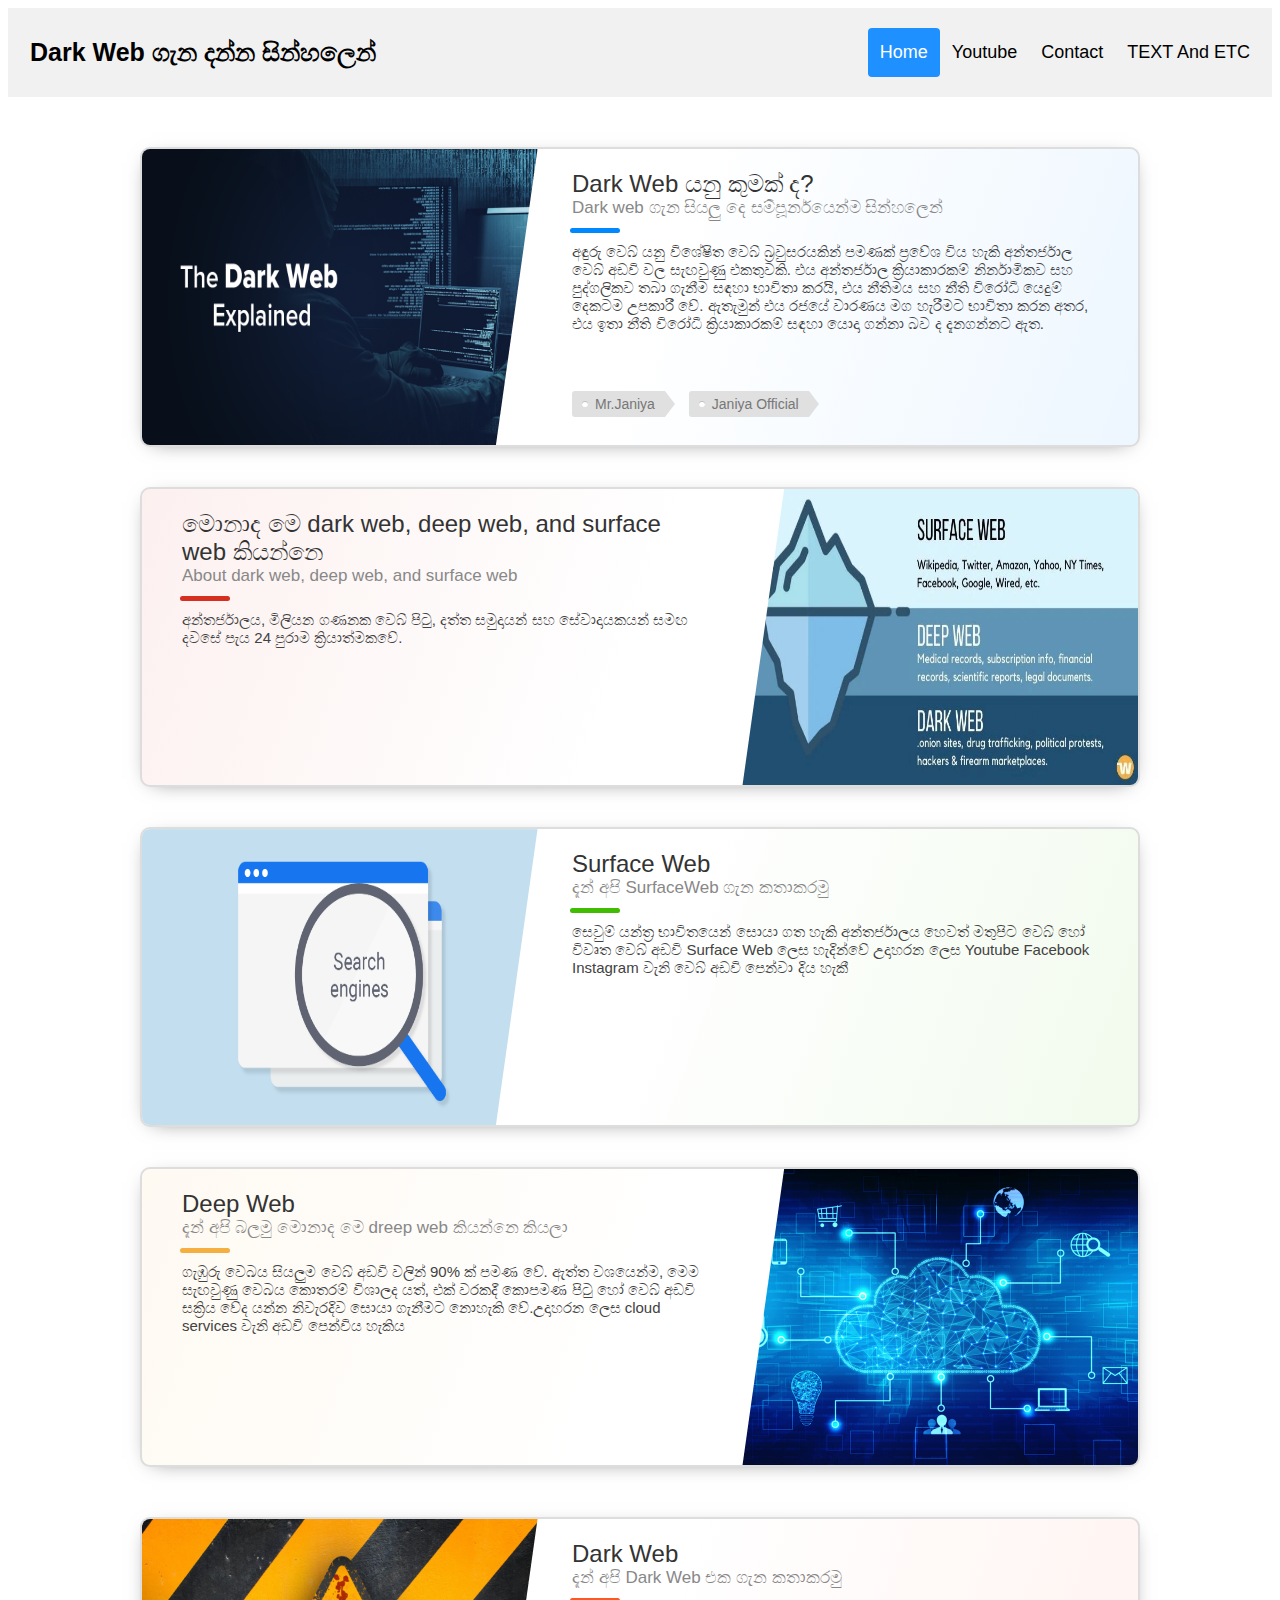
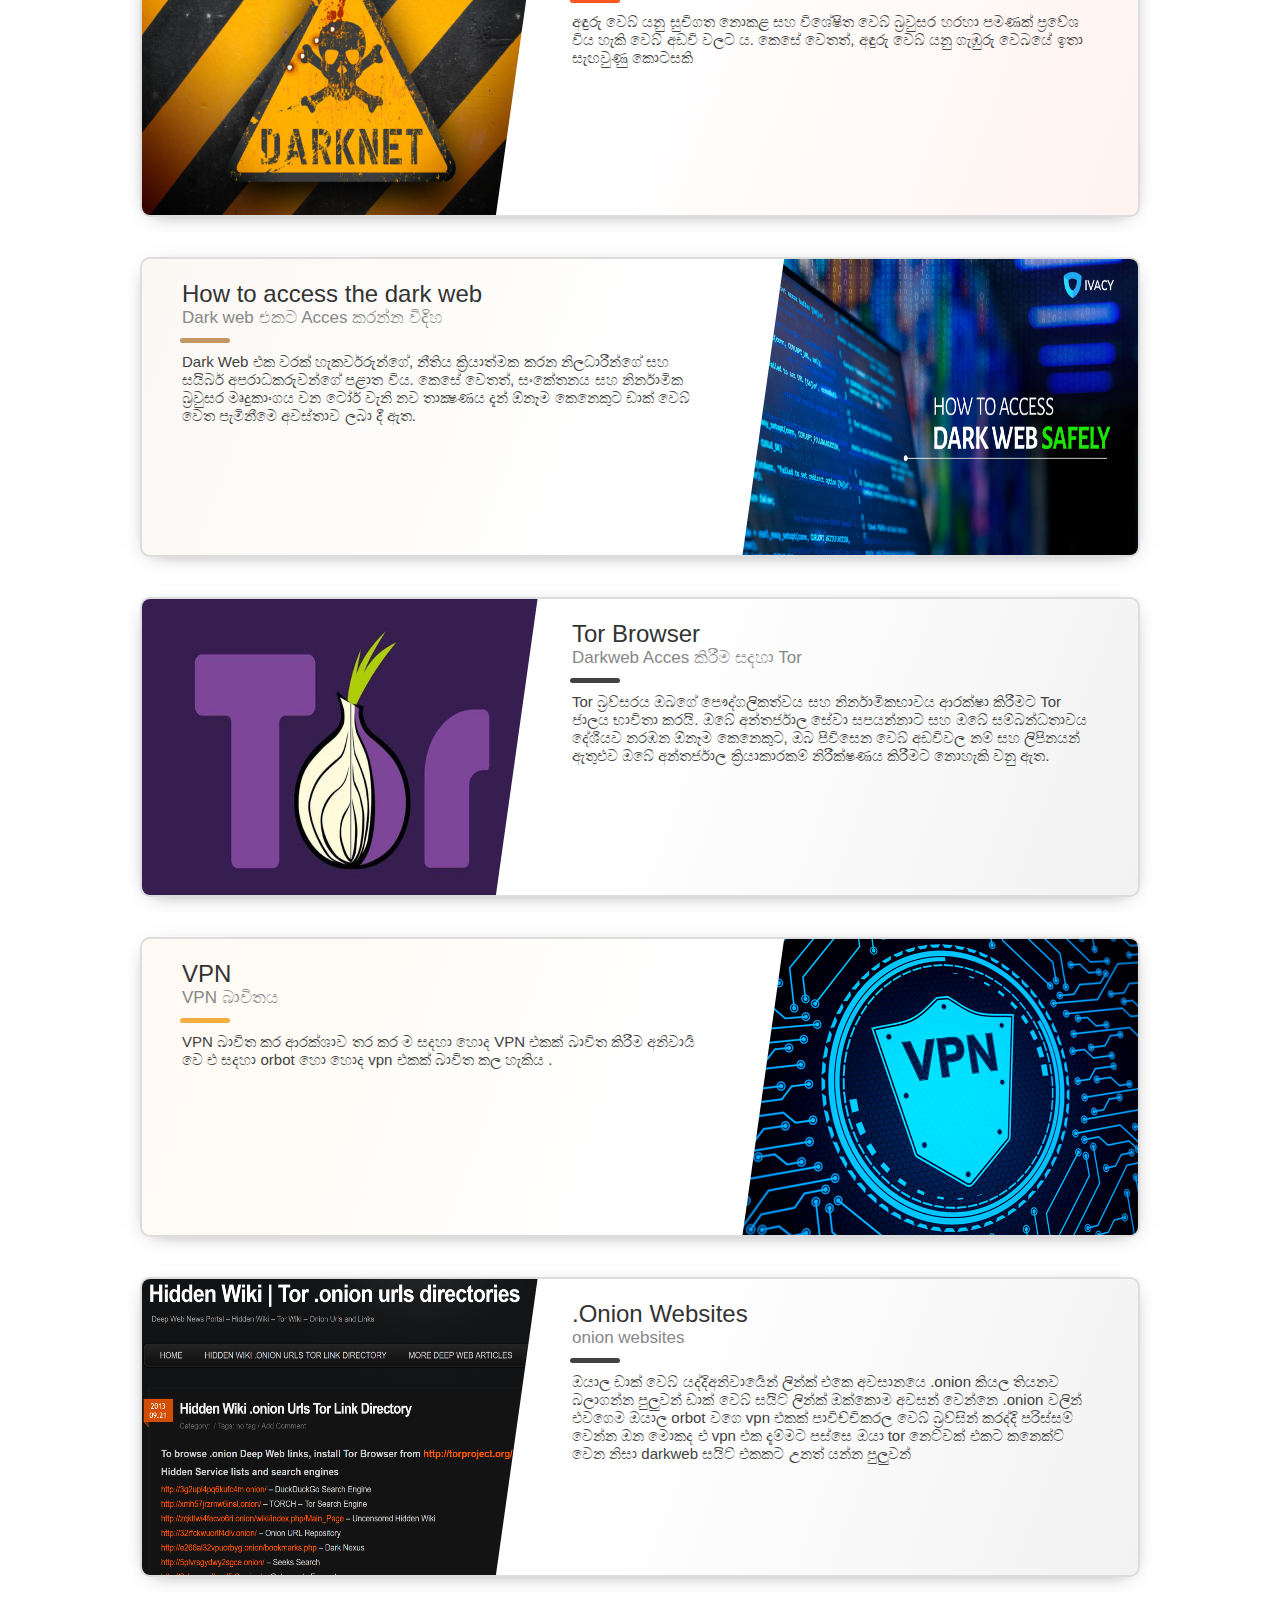
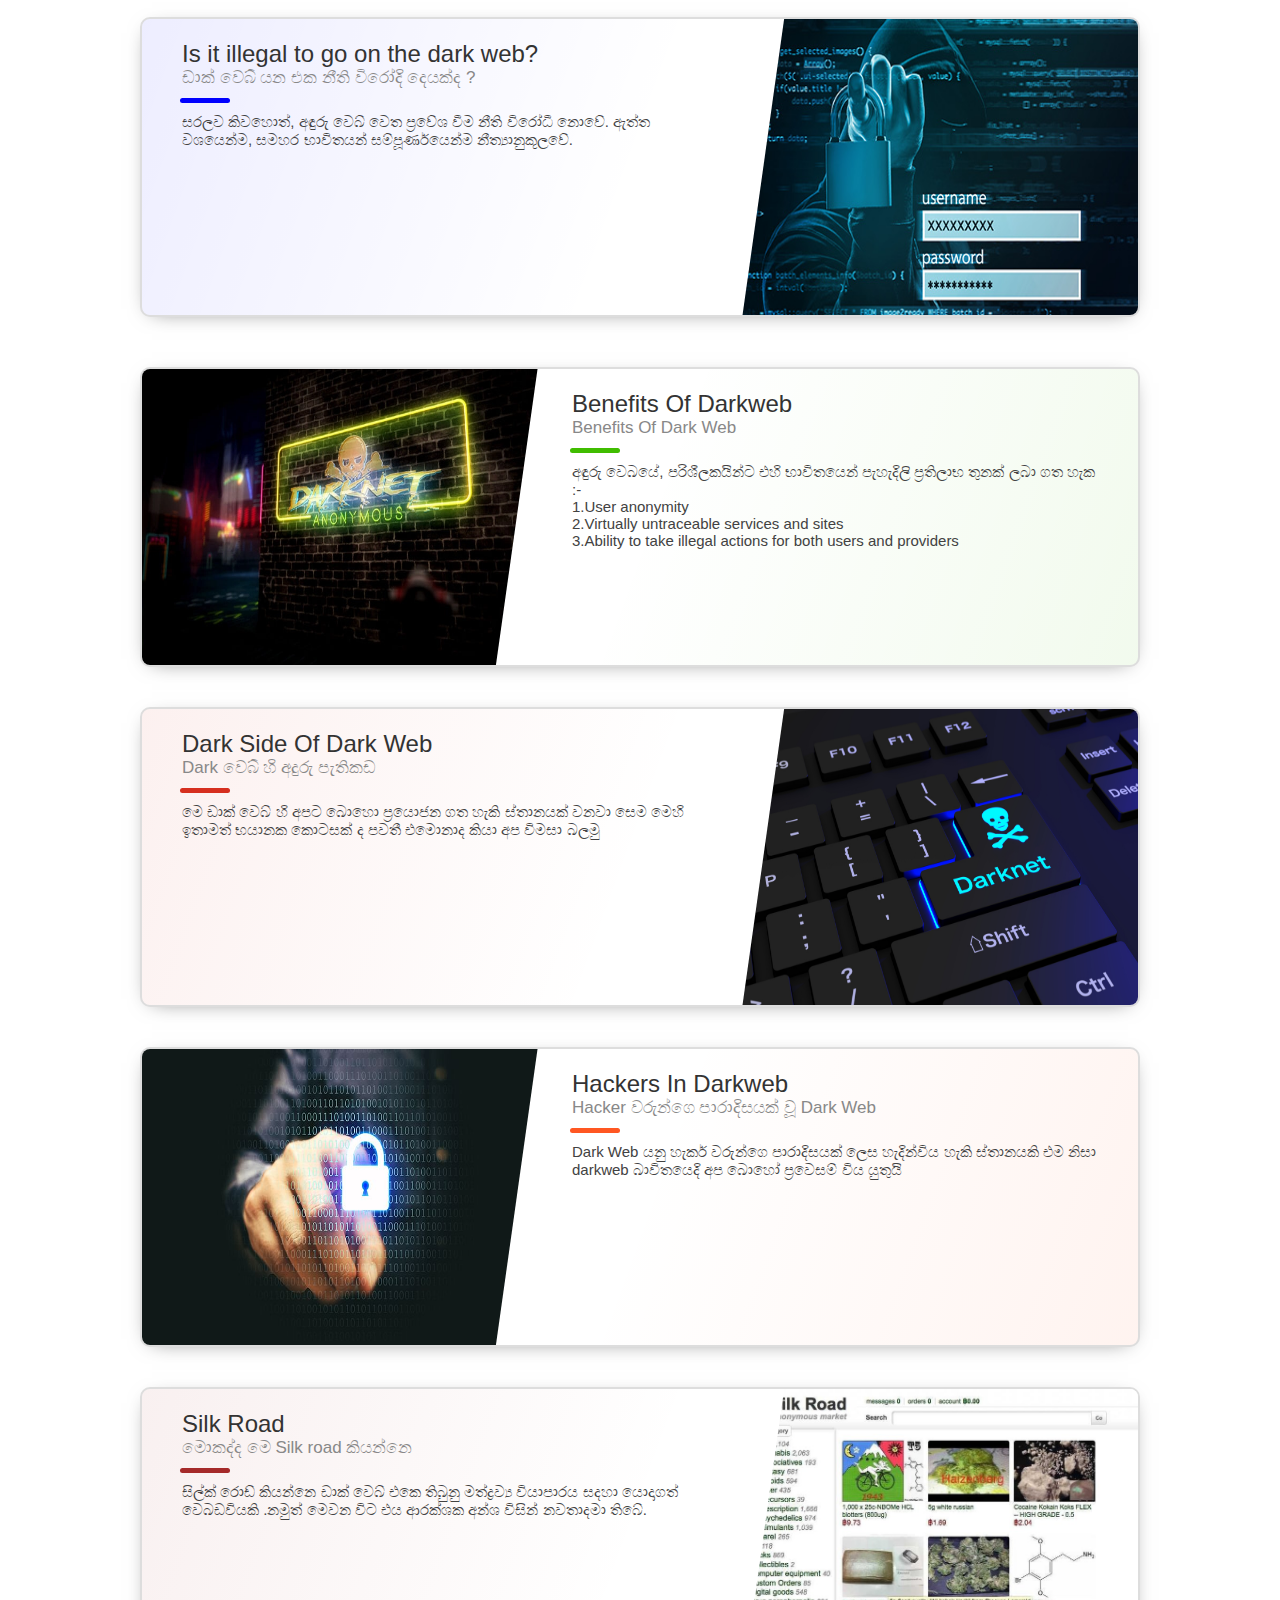
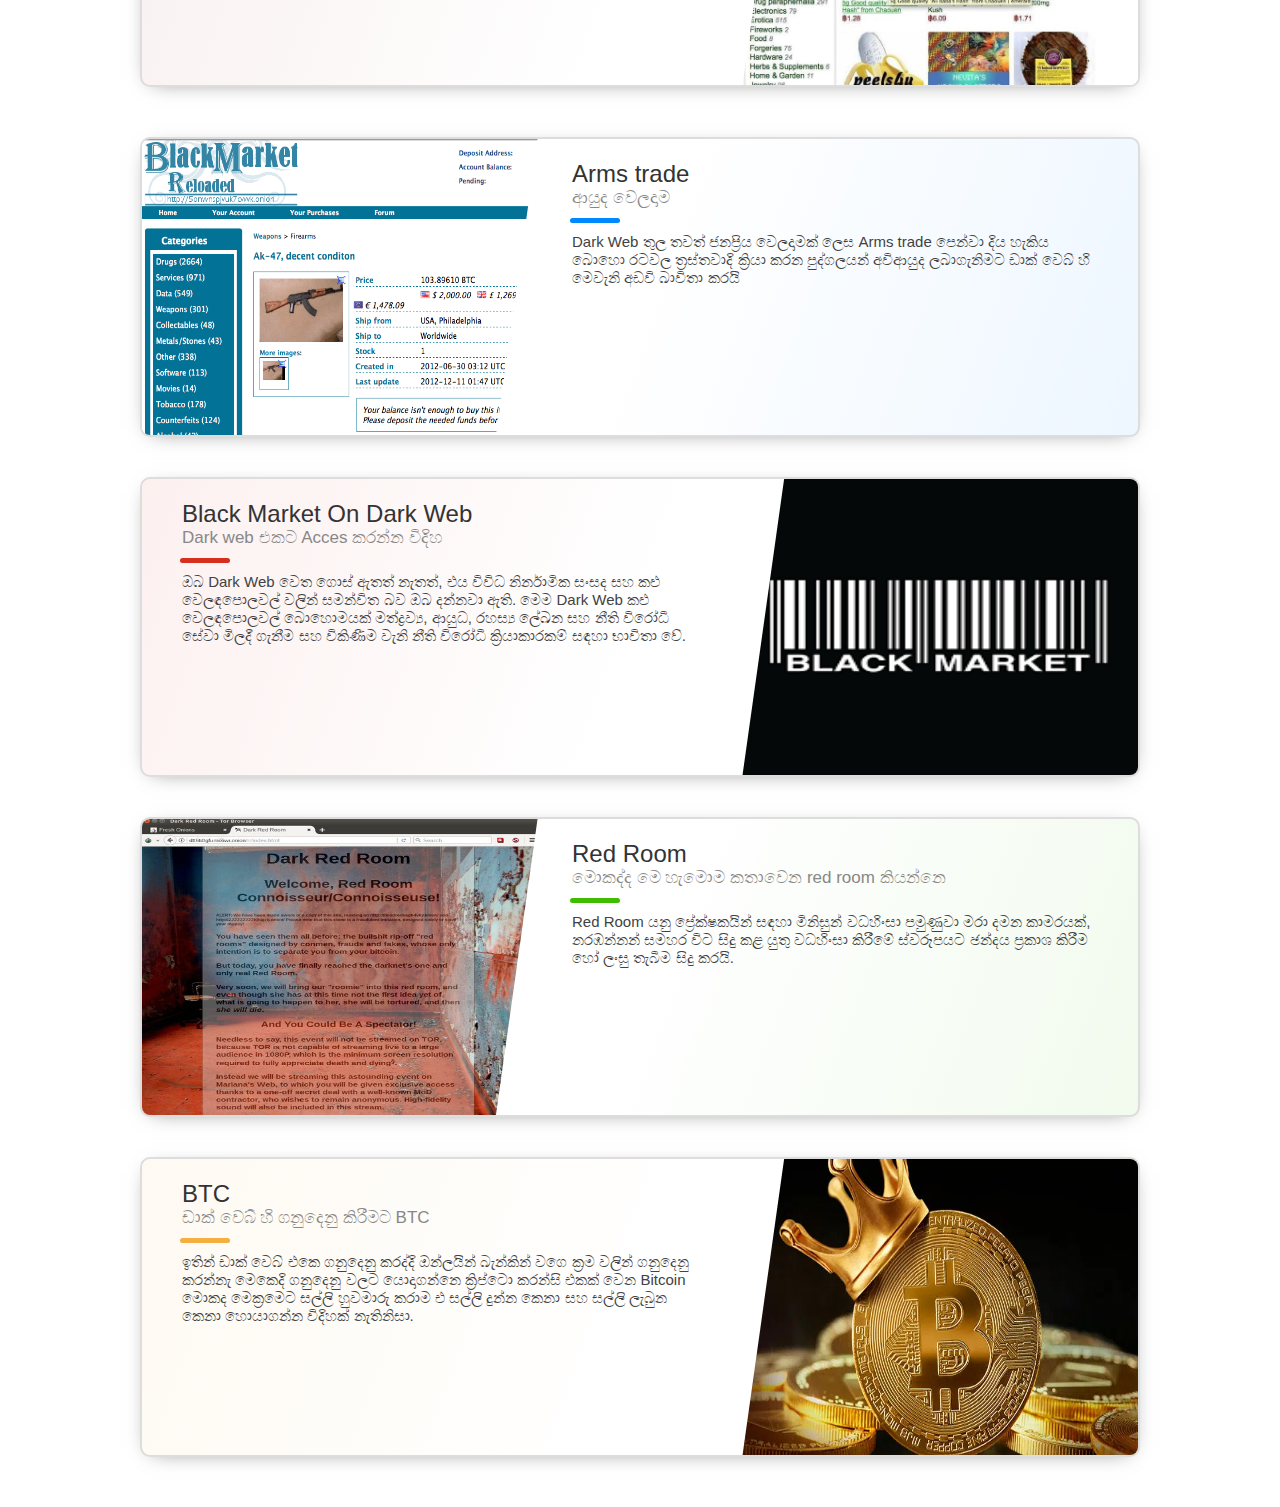
<file: Darkweb/index.html>
<html>
  <head>
    <title>
      Dark Web
    </title>
    <link rel="Stylesheet" href="style.css">
  </head>
  <body>
        <header>
      <div class="header">
  <a href="#default" class="logo">Dark Web ගැන දන්න සින්හලෙන් </a>
  <div class="header-right">
    <a class="active" href="https://janiyaofficial.github.io/">Home</a>
    <a href="https://www.youtube.com/c/TechWithDinuwa">Youtube</a>
    <a href="https://wa.me/94768535137">Contact</a>
    <a href="https://janiyaofficial.github.io/Text%20And%20Etc/index.html">TEXT And ETC</a>
  </div>
</div>
    </header>
    <div class="projcard-container">
    
  <div class="projcard projcard-blue">
    <div class="projcard-innerbox">
      <img class="projcard-img" src="img folder/darkweb.png"/>
      <div class="projcard-textbox">
        <div class="projcard-title">Dark Web යනු කුමක් ද?</div>
        <div class="projcard-subtitle">Dark web ගැන සියලු දෙ සම්පූර්නයෙන්ම සින්හලෙන් </div>
        <div class="projcard-bar"></div>
        <div class="projcard-description">අඳුරු වෙබ් යනු විශේෂිත වෙබ් බ්‍රවුසරයකින් පමණක් ප්‍රවේශ විය හැකි අන්තර්ජාල වෙබ් අඩවි වල සැඟවුණු එකතුවකි. එය අන්තර්ජාල ක්‍රියාකාරකම් නිර්නාමිකව සහ පුද්ගලිකව තබා ගැනීම සඳහා භාවිතා කරයි, එය නීතිමය සහ නීති විරෝධී යෙදුම් දෙකටම උපකාරී වේ. ඇතැමුන් එය රජයේ වාරණය මග හැරීමට භාවිතා කරන අතර, එය ඉතා නීති විරෝධී ක්‍රියාකාරකම් සඳහා යොදා ගන්නා බව ද දැනගන්නට ඇත.</div>
        <div class="projcard-tagbox">
          <span class="projcard-tag">Mr.Janiya</span>
          <span class="projcard-tag">Janiya Official</span>
        </div>
      </div>
    </div>
  </div>
  
  <div class="projcard projcard-red">
    <div class="projcard-innerbox">
      <img class="projcard-img" src="img folder/ice.png" />
      <div class="projcard-textbox">
        <div class="projcard-title">මොනාද මෙ dark web, deep web, and surface web කියන්නෙ</div>
        <div class="projcard-subtitle">About dark web, deep web, and surface web</div>
        <div class="projcard-bar"></div>
        <div class="projcard-description"> අන්තර්ජාලය, මිලියන ගණනක වෙබ් පිටු, දත්ත සමුදායන් සහ සේවාදායකයන් සමඟ දවසේ පැය 24 පුරාම ක්‍රියාත්මකවේ.</div>
      </div>
    </div>
  </div>
  
  <div class="projcard projcard-green">
    <div class="projcard-innerbox">
      <img class="projcard-img" src="img folder/se.png" />
      <div class="projcard-textbox">
        <div class="projcard-title">Surface Web </div>
        <div class="projcard-subtitle">දැන් අපි SurfaceWeb ගැන කතාකරමු</div>
        <div class="projcard-bar"></div>
        <div class="projcard-description"> සෙවුම් යන්ත්‍ර භාවිතයෙන් සොයා ගත හැකි අන්තර්ජාලය හෙවත් මතුපිට වෙබ් හෝ විවෘත වෙබ් අඩවි Surface Web ලෙස හැදින්වේ උදාහරන ලෙස Youtube  Facebook Instagram වැනි වෙබ් අඩවි පෙන්වා දිය හැකී</div>
      </div>
    </div>
  </div>
  
  <div class="projcard projcard-customcolor" style="--projcard-color: #F5AF41;">
    <div class="projcard-innerbox">
      <img class="projcard-img" src="img folder/cs.jpg" />
      <div class="projcard-textbox">
        <div class="projcard-title">Deep Web</div>
        <div class="projcard-subtitle">දැන් අපි බලමු මොනාද මෙ dreep web කියන්නෙ කියලා</div>
        <div class="projcard-bar"></div>
        <div class="projcard-description">ගැඹුරු වෙබය සියලුම වෙබ් අඩවි වලින් 90% ක් පමණ වේ. ඇත්ත වශයෙන්ම, මෙම සැඟවුණු වෙබය කොතරම් විශාලද යත්, එක් වරකදී කොපමණ පිටු හෝ වෙබ් අඩවි සක්‍රිය වේද යන්න නිවැරදිව සොයා ගැනීමට නොහැකි වේ.උදාහරන ලෙස cloud services වැනි අඩවි පෙන්විය හැකිය</div>
      </div>
    </div>
  </div>
</div>
<div class="projcard-container">
  <div class="projcard projcard-orange">
    <div class="projcard-innerbox">
      <img class="projcard-img" src="img folder/dark.jpg"/>
      <div class="projcard-textbox">
        <div class="projcard-title"> Dark Web</div>
        <div class="projcard-subtitle">දැන් අපි Dark Web එක ගැන කතාකරමු </div>
        <div class="projcard-bar"></div>
        <div class="projcard-description">අඳුරු වෙබ් යනු සුචිගත නොකළ සහ විශේෂිත වෙබ් බ්‍රවුසර හරහා පමණක් ප්‍රවේශ විය හැකි වෙබ් අඩවි වලට ය. කෙසේ වෙතත්, අඳුරු වෙබ් යනු ගැඹුරු වෙබයේ ඉතා සැඟවුණු කොටසකි</div>
      </div>
    </div>
  </div>
  
  <div class="projcard projcard-brown">
    <div class="projcard-innerbox">
      <img class="projcard-img" src="img folder/dwa.png" />
      <div class="projcard-textbox">
        <div class="projcard-title">How to access the dark web</div>
        <div class="projcard-subtitle">Dark web එකට Acces කරන්න විදිහ</div>
        <div class="projcard-bar"></div>
        <div class="projcard-description"> Dark Web එක වරක් හැකර්වරුන්ගේ, නීතිය ක්‍රියාත්මක කරන නිලධාරීන්ගේ සහ සයිබර් අපරාධකරුවන්ගේ පළාත විය. කෙසේ වෙතත්, සංකේතනය සහ නිර්නාමික බ්‍රවුසර මෘදුකාංගය වන ටෝර් වැනි නව තාක්‍ෂණය දැන් ඕනෑම කෙනෙකුට ඩාක් වෙබ් වෙත පැමිනීමෙ අවස්තාව ලබා දී ඇත.</div>
      </div>
    </div>
  </div>
  
  <div class="projcard projcard-gray">
    <div class="projcard-innerbox">
      <img class="projcard-img" src="img folder/tor.jpg" />
      <div class="projcard-textbox">
        <div class="projcard-title">Tor Browser </div>
        <div class="projcard-subtitle">Darkweb Acces කිරීම සදහා Tor</div>
        <div class="projcard-bar"></div>
        <div class="projcard-description"> Tor බ්‍රව්සරය ඔබගේ පෞද්ගලිකත්වය සහ නිර්නාමිකභාවය ආරක්ෂා කිරීමට Tor ජාලය භාවිතා කරයි. ඔබේ අන්තර්ජාල සේවා සපයන්නාට සහ ඔබේ සම්බන්ධතාවය දේශීයව නරඹන ඕනෑම කෙනෙකුට, ඔබ පිවිසෙන වෙබ් අඩවිවල නම් සහ ලිපිනයන් ඇතුළුව ඔබේ අන්තර්ජාල ක්‍රියාකාරකම් නිරීක්ෂණය කිරීමට නොහැකි වනු ඇත. </div>
      </div>
    </div>
  </div>
  <div class="projcard projcard-yellow">
    <div class="projcard-innerbox">
      <img class="projcard-img" src="img folder/vpn.png" />
      <div class="projcard-textbox">
        <div class="projcard-title">VPN</div>
        <div class="projcard-subtitle">VPN බාවිතය</div>
        <div class="projcard-bar"></div>
        <div class="projcard-description">VPN බාවිත කර ආරක්ශාව තර කර ම සදහා හොද VPN එකක් බාවිත කිරීම අනිවාර්‍ය වෙ එ සදහා  orbot හො හොද vpn එකක් බාවිත කල හැකිය
   .</div>
      </div>
    </div>
  </div>
  
  <div class="projcard projcard-gray">
    <div class="projcard-innerbox">
      <img class="projcard-img" src="img folder/on.png" />
      <div class="projcard-textbox">
        <div class="projcard-title">.Onion Websites</div>
        <div class="projcard-subtitle">onion websites</div>
        <div class="projcard-bar"></div>
        <div class="projcard-description"> ඔයාල ඩාක් වෙබ් යද්දිඅනිවාර්‍යෙන් ලින්ක් එකෙ අවසානයෙ .onion කියල තියනව බලාගන්න පුලුවන් ඩාක් වෙබ් සයිට් ලින්ක් ඔක්කොම අවසන් වෙන්නෙ .onion වලින් එවගෙම ඔයාල orbot වගෙ vpn එකක් පාවිච්චිකරල වෙබ් බ්‍රව්සින් කරද්දි පරිස්සම් වෙන්න ඔන මොකද එ vpn එක දැම්මට පස්සෙ ඔයා tor නෙට්වක් එකට කනෙක්ට් වෙන නිසා darkweb සයිට් එකකට උනත් යන්න පුලුවන්</div>
      </div>
    </div>
  </div>
  <div class="projcard projcard-customcolor" style="--projcard-color: blue">
    <div class="projcard-innerbox">
      <img class="projcard-img" src="img folder/dw.jpg" />
      <div class="projcard-textbox">
        <div class="projcard-title">Is it illegal to go on the dark web?</div>
        <div class="projcard-subtitle">ඩාක් වෙබ් යන එක නීති විරෝදි දෙයක්ද ?</div>
        <div class="projcard-bar"></div>
        <div class="projcard-description">සරලව කිවහොත්, අඳුරු වෙබ් වෙත ප්‍රවේශ වීම නීති විරෝධී නොවේ. ඇත්ත වශයෙන්ම, සමහර භාවිතයන් සම්පූර්ණයෙන්ම නීත්‍යානුකූලවේ.</div>
      </div>
    </div>
  </div>
</div>
<div class="projcard-container">
  <div class="projcard projcard-green">
    <div class="projcard-innerbox">
      <img class="projcard-img" src="img folder/fd.png"/>
      <div class="projcard-textbox">
        <div class="projcard-title"> Benefits Of Darkweb </div>
        <div class="projcard-subtitle"> Benefits Of Dark Web</div>
        <div class="projcard-bar"></div>
        <div class="projcard-description">අඳුරු වෙබයේ, පරිශීලකයින්ට එහි භාවිතයෙන් පැහැදිලි ප්‍රතිලාභ තුනක් ලබා ගත හැක :-
        <br>
1.User anonymity<br>
2.Virtually untraceable services and sites<br>
3.Ability to take illegal actions for both users and providers </div>
      </div>
    </div>
  </div>
  
  <div class="projcard projcard-red">
    <div class="projcard-innerbox">
      <img class="projcard-img" src="img folder/ds.jpg" />
      <div class="projcard-textbox">
        <div class="projcard-title">Dark Side Of Dark Web</div>
        <div class="projcard-subtitle">Dark වෙබ් හි අදුරු පැතිකඩ</div>
        <div class="projcard-bar"></div>
        <div class="projcard-description">මෙ ඩාක් වෙබ් හි අපට බොහො ප්‍රයොජන ගත හැකි ස්තානයක් වනවා සෙම මෙහි ඉතාමත් භයානක කොටසක් ද පවතී එමොනාද කියා අප විමසා බලමු</div>
      </div>
    </div>
  </div>
  
  <div class="projcard projcard-orange">
    <div class="projcard-innerbox">
      <img class="projcard-img" src="img folder/hc.jpg" />
      <div class="projcard-textbox">
        <div class="projcard-title">Hackers In Darkweb</div>
        <div class="projcard-subtitle">Hacker වරුන්ගෙ පාරාදිසයක් වූ Dark Web</div>
        <div class="projcard-bar"></div>
        <div class="projcard-description">Dark Web යනු හැකර් වරුන්ගෙ පාරාදිසයක් ලෙස හැදින්විය හැකි ස්තානයකි එම නිසා darkweb බාවිතයෙදි අප බොහෝ  ප්‍රවෙසම් විය යුතුයි</div>
      </div>
    </div>
  </div>
  
  <div class="projcard projcard-customcolor" style="--projcard-color: brown;">
    <div class="projcard-innerbox">
      <img class="projcard-img" src="img folder/silk rd.png" />
      <div class="projcard-textbox">
        <div class="projcard-title">Silk Road</div>
        <div class="projcard-subtitle">මොකද්ද මෙ Silk road කියන්නෙ </div>
        <div class="projcard-bar"></div>
        <div class="projcard-description">සිල්ක් රොඩ් කියන්නෙ ඩාක් වෙබ් එකෙ තිබුනු මත්ද්‍රව්‍ය වියාපාරය සදහා යොදාගත් වෙබඩවියකි .නමුත් මෙවන විට එය ආරක්ශක අන්ශ විසින් නවතාදමා තිබේ.</div>
      </div>
    </div>
  </div>
</div>
<div class="projcard-container">
  <div class="projcard projcard-blue">
    <div class="projcard-innerbox">
      <img class="projcard-img" src="img folder/gun.png"/>
      <div class="projcard-textbox">
        <div class="projcard-title"> Arms trade </div>
        <div class="projcard-subtitle"> ආයුද වෙලදාම </div>
        <div class="projcard-bar"></div>
        <div class="projcard-description">Dark Web තුල තවත් ජනප්‍රිය වෙලදාමක් ලෙස Arms trade  පෙන්වා දිය හැකිය බොහො රටවල  ත්‍රස්තවාදි ක්‍රියා කරන පුද්ගලයන් අවිආයුද ලබාගැනිමට ඩාක් වෙබ් හි මෙවැනි අඩවි බාවිතා කරයි </div>
      </div>
    </div>
  </div>
  
  <div class="projcard projcard-red">
    <div class="projcard-innerbox">
      <img class="projcard-img" src="img folder/black m.png" />
      <div class="projcard-textbox">
        <div class="projcard-title">Black Market On Dark Web</div>
        <div class="projcard-subtitle">Dark web එකට Acces කරන්න විදිහ</div>
        <div class="projcard-bar"></div>
        <div class="projcard-description">ඔබ Dark Web වෙත ගොස් ඇතත් නැතත්, එය විවිධ නිර්නාමික සංසද සහ කළු වෙලඳපොලවල් වලින් සමන්විත බව ඔබ දන්නවා ඇති. මෙම Dark Web කළු වෙලඳපොලවල් බොහොමයක් මත්ද්‍රව්‍ය, ආයුධ, රහස්‍ය ලේඛන සහ නීති විරෝධී සේවා මිලදී ගැනීම සහ විකිණීම වැනි නීති විරෝධී ක්‍රියාකාරකම් සඳහා භාවිතා වේ.</div>
      </div>
    </div>
  </div>
  
  <div class="projcard projcard-green">
    <div class="projcard-innerbox">
      <img class="projcard-img" src="img folder/red room.jpeg" />
      <div class="projcard-textbox">
        <div class="projcard-title">Red Room</div>
        <div class="projcard-subtitle">මොකද්ද මෙ හැමොම කතාවෙන red room කියන්නෙ</div>
        <div class="projcard-bar"></div>
        <div class="projcard-description">Red Room යනු ප්‍රේක්ෂකයින් සඳහා මිනිසුන් වධහිංසා පමුණුවා මරා දමන කාමරයක්, නරඹන්නන් සමහර විට සිදු කළ යුතු වධහිංසා කිරීමේ ස්වරූපයට ඡන්දය ප්‍රකාශ කිරීම හෝ ලංසු තැබීම සිදු කරයි.</div>
      </div>
    </div>
  </div>
  
  <div class="projcard projcard-customcolor" style="--projcard-color: #F5AF41;">
    <div class="projcard-innerbox">
      <img class="projcard-img" src="img folder/btc.png" />
      <div class="projcard-textbox">
        <div class="projcard-title">BTC</div>
        <div class="projcard-subtitle">ඩාක් වෙබ් හි ගනුදෙනු කිරීමට BTC</div>
        <div class="projcard-bar"></div>
        <div class="projcard-description">ඉතින් ඩාක් වෙබ් එකෙ ගනුදෙනු කරද්දි ඔන්ලයින් බැන්කින් වගෙ ක්‍රම වලින් ගනුදෙනු කරන්නැ මෙකෙදි ගනුදෙනු වලට යොදාගන්නෙ ක්‍රිප්ටො කරන්සි එකක් වෙන Bitcoin මොකද මෙක්‍රමෙට සල්ලි හුවමාරු කරාම එ සල්ලි දුන්න කෙනා සහ සල්ලි ලැබුන කෙනා හොයාගන්න විදිහක් නැතිනිසා.</div>
      </div>
    </div>
  </div>
</div>
  </body>
</html>
</file>
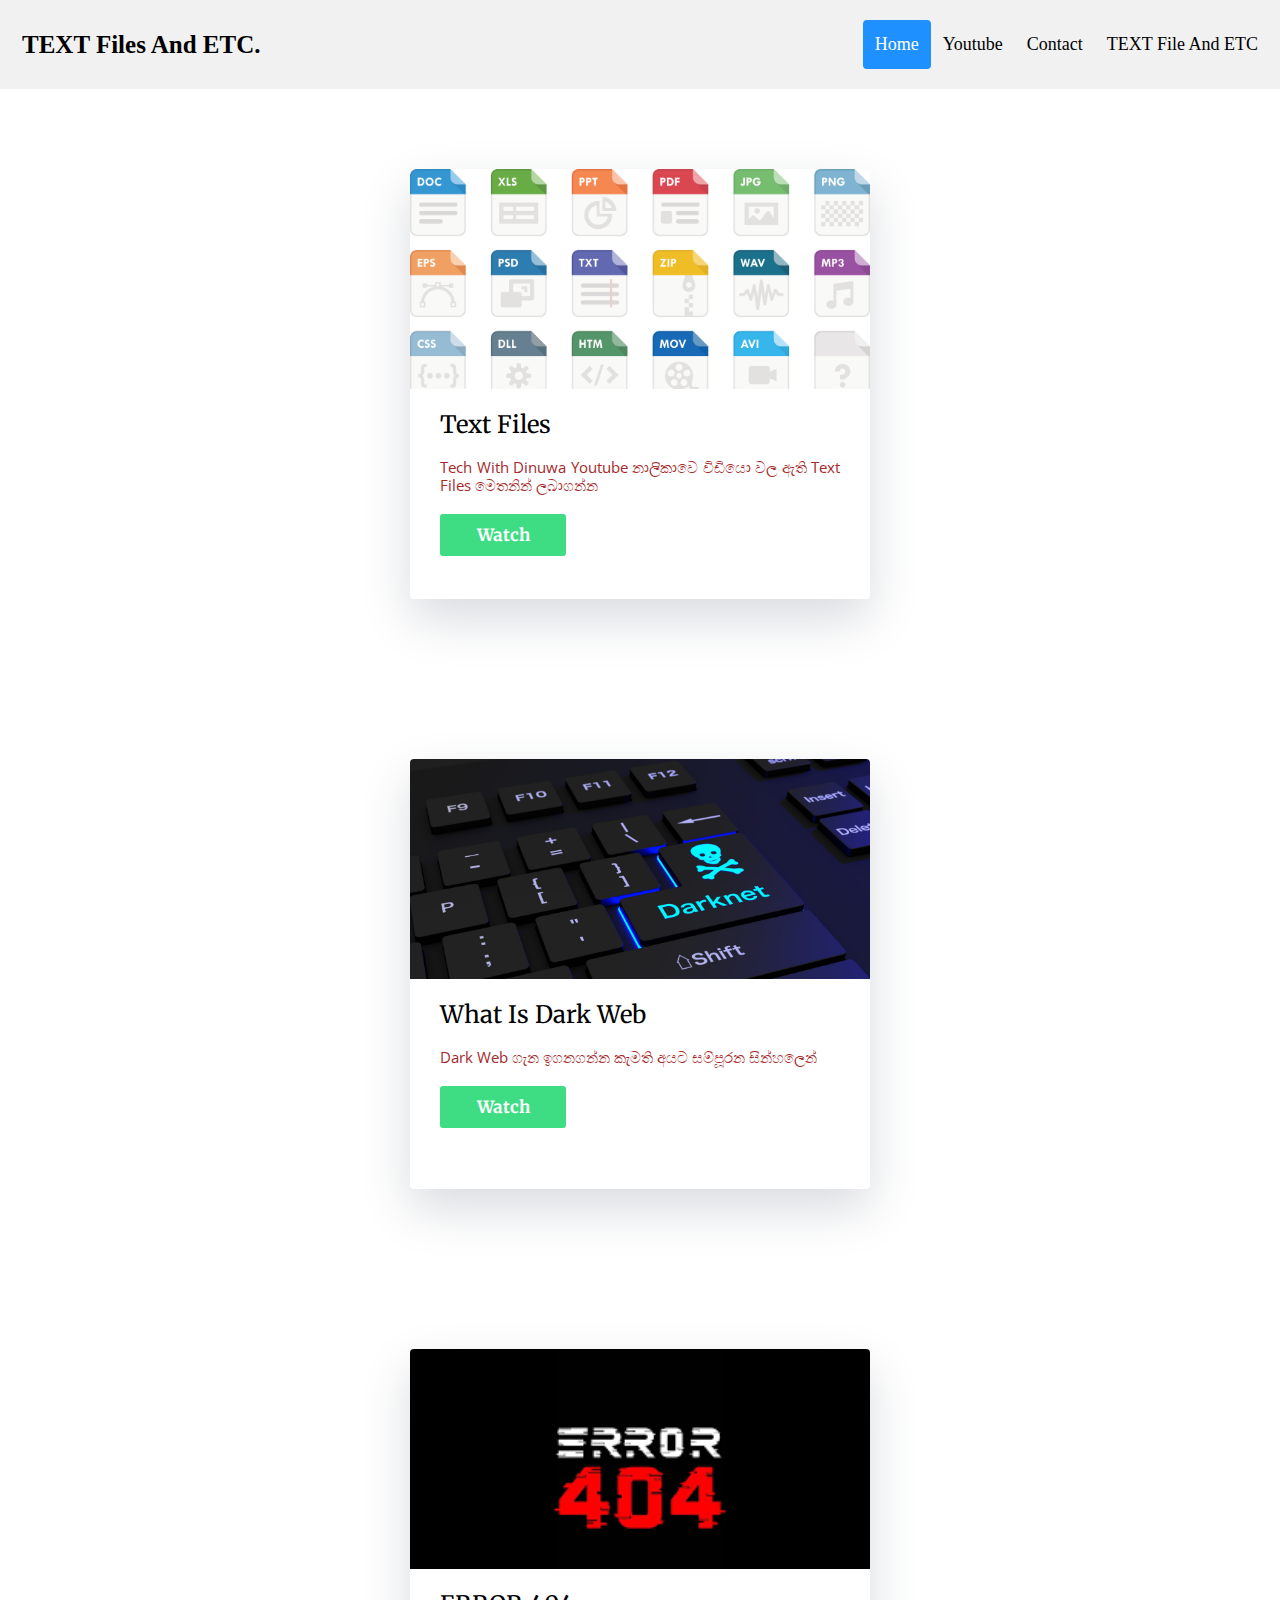
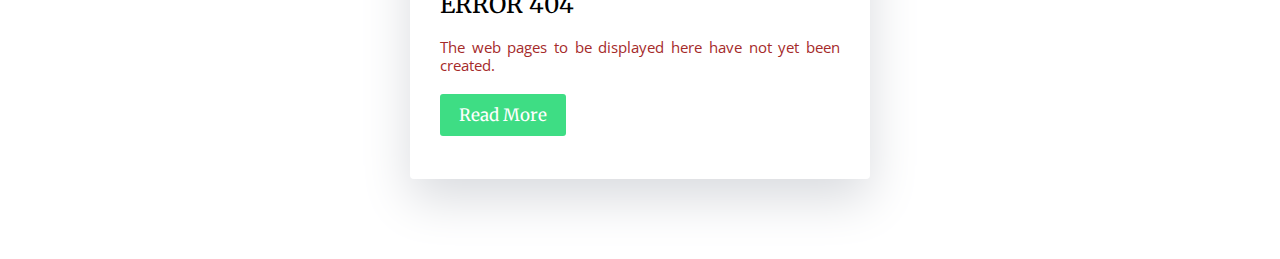
<file: Text And Etc/index.html>
<html>
  <head>
    <title>Blog card</title>
    <link rel="stylesheet" href="style.css">
  </head>
  <body>
        <header>
      <div class="header">
  <a href="#default" class="logo">TEXT Files And ETC. </a>
  <div class="header-right">
    <a class="active" href="https://janiyaofficial.github.io/">Home</a>
    <a href="https://www.youtube.com/c/TechWithDinuwa">Youtube</a>
    <a href="https://wa.me/94741467999">Contact</a>
    <a href="#">TEXT File And ETC</a>
  </div>
</div>
    </header>
    <div class="container">
      <div class="square">
        <img src="img/text.jpg" class="mask">
     <div class="h1">Text Files</div>
     <br>
        <p>Tech With Dinuwa Youtube නාලිකාවෙ විඩියො වල ඇති Text Files මෙතනින් ලබාගන්න </p>
     <div><a href="../Text File/index.html" target="_" class="button"><b>Watch</b></a></div>
      </div>
      </div>
    </div>
        <div class="container">
      <div class="square">
        <img src="img/ds.jpg" class="mask">
     <div class="h1">What Is Dark Web</div>
     <br>
        <p>Dark Web ගැන ඉගනගන්න කැමති අයට සම්පූරන සින්හලෙන්</p</p>
     <div><a href="../Darkweb/index.html" target="_" class="button"><b>Watch</b></a></div>
      </div>
      </div>
    </div>
        <div class="container">
      <div class="square">
        <img src="img/404.png" class="mask">
     <div class="h1">ERROR 404</div>
     <br>
        <p>The web pages to be displayed here have not yet been created.</p>
     <div><a href="#" target="_" class="button">Read More</a></div>
      </div>
      </div>
    </div>
  </body>
</html>
</file>
<file: Darkweb/style.css>
/* Style the header with a grey background and some padding */
.header {
  overflow: hidden;
  background-color: #f1f1f1;
  padding: 20px 10px;
}

/* Style the header links */
.header a {
  float: left;
  color: black;
  text-align: center;
  padding: 12px;
  text-decoration: none;
  font-size: 18px;
  line-height: 25px;
  border-radius: 4px;
}

/* Style the logo link (notice that we set the same value of line-height and font-size to prevent the header to increase when the font gets bigger */
.header a.logo {
  font-size: 25px;
  font-weight: bold;
}

/* Change the background color on mouse-over */
.header a:hover {
  background-color: #ddd;
  color: black;
}

/* Style the active/current link*/
.header a.active {
  background-color: dodgerblue;
  color: white;
}

/* Float the link section to the right */
.header-right {
  float: right;
}

/* Add media queries for responsiveness - when the screen is 500px wide or less, stack the links on top of each other */
@media screen and (max-width: 500px) {
  .header a {
    float: none;
    display: block;
    text-align: left;
  }
  .header-right {
    float: none;
  }
}
/* Demo Code: */
body {
  font-family: 'Open Sans', arial, sans-serif;
  color: #333;
  font-size: 14px;
}
.projcard-container {
  margin: 50px 0;
}

/* Actual Code: */
.projcard-container,
.projcard-container * {
  box-sizing: border-box;
}
.projcard-container {
  margin-left: auto;
  margin-right: auto;
  width: 1000px;
}
.projcard {
  position: relative;
  width: 100%;
  height: 300px;
  margin-bottom: 40px;
  border-radius: 10px;
  background-color: #fff;
  border: 2px solid #ddd;
  font-size: 18px;
  overflow: hidden;
  cursor: pointer;
  box-shadow: 0 4px 21px -12px rgba(0, 0, 0, .66);
  transition: box-shadow 0.2s ease, transform 0.2s ease;
}
.projcard:hover {
  box-shadow: 0 34px 32px -33px rgba(0, 0, 0, .18);
  transform: translate(0px, -3px);
}
.projcard::before {
  content: "";
  position: absolute;
  top: 0;
  right: 0;
  bottom: 0;
  left: 0;
  background-image: linear-gradient(-70deg, #424242, transparent 50%);
  opacity: 0.07;
}
.projcard:nth-child(2n)::before {
  background-image: linear-gradient(-250deg, #424242, transparent 50%);
}
.projcard-innerbox {
  position: absolute;
  top: 0;
  right: 0;
  bottom: 0;
  left: 0;
}
.projcard-img {
  position: absolute;
  height: 300px;
  width: 400px;
  top: 0;
  left: 0;
  transition: transform 0.2s ease;
}
.projcard:nth-child(2n) .projcard-img {
  left: initial;
  right: 0;
}
.projcard:hover .projcard-img {
  transform: scale(1.05) rotate(1deg);
}
.projcard:hover .projcard-bar {
  width: 70px;
}
.projcard-textbox {
  position: absolute;
  top: 7%;
  bottom: 7%;
  left: 430px;
  width: calc(100% - 470px);
  font-size: 17px;
}
.projcard:nth-child(2n) .projcard-textbox {
  left: initial;
  right: 430px;
}
.projcard-textbox::before,
.projcard-textbox::after {
  content: "";
  position: absolute;
  display: block;
  background: #ff0000bb;
  background: #fff;
  top: -20%;
  left: -55px;
  height: 140%;
  width: 60px;
  transform: rotate(8deg);
}
.projcard:nth-child(2n) .projcard-textbox::before {
  display: none;
}
.projcard-textbox::after {
  display: none;
  left: initial;
  right: -55px;
}
.projcard:nth-child(2n) .projcard-textbox::after {
  display: block;
}
.projcard-textbox * {
  position: relative;
}
.projcard-title {
  font-family: 'Voces', 'Open Sans', arial, sans-serif;
  font-size: 24px;
}
.projcard-subtitle {
  font-family: 'Voces', 'Open Sans', arial, sans-serif;
  color: #888;
}
.projcard-bar {
  left: -2px;
  width: 50px;
  height: 5px;
  margin: 10px 0;
  border-radius: 5px;
  background-color: #424242;
  transition: width 0.2s ease;
}
.projcard-blue .projcard-bar { background-color: #0088FF; }
.projcard-blue::before { background-image: linear-gradient(-70deg, #0088FF, transparent 50%); }
.projcard-blue:nth-child(2n)::before { background-image: linear-gradient(-250deg, #0088FF, transparent 50%); }
.projcard-red .projcard-bar { background-color: #D62F1F; }
.projcard-red::before { background-image: linear-gradient(-70deg, #D62F1F, transparent 50%); }
.projcard-red:nth-child(2n)::before { background-image: linear-gradient(-250deg, #D62F1F, transparent 50%); }
.projcard-green .projcard-bar { background-color: #40BD00; }
.projcard-green::before { background-image: linear-gradient(-70deg, #40BD00, transparent 50%); }
.projcard-green:nth-child(2n)::before { background-image: linear-gradient(-250deg, #40BD00, transparent 50%); }
.projcard-yellow .projcard-bar { background-color: #F5AF41; }
.projcard-yellow::before { background-image: linear-gradient(-70deg, #F5AF41, transparent 50%); }
.projcard-yellow:nth-child(2n)::before { background-image: linear-gradient(-250deg, #F5AF41, transparent 50%); }
.projcard-orange .projcard-bar { background-color: #FF5722; }
.projcard-orange::before { background-image: linear-gradient(-70deg, #FF5722, transparent 50%); }
.projcard-orange:nth-child(2n)::before { background-image: linear-gradient(-250deg, #FF5722, transparent 50%); }
.projcard-brown .projcard-bar { background-color: #C49863; }
.projcard-brown::before { background-image: linear-gradient(-70deg, #C49863, transparent 50%); }
.projcard-brown:nth-child(2n)::before { background-image: linear-gradient(-250deg, #C49863, transparent 50%); }
.projcard-grey .projcard-bar { background-color: #424242; }
.projcard-grey::before { background-image: linear-gradient(-70deg, #424242, transparent 50%); }
.projcard-grey:nth-child(2n)::before { background-image: linear-gradient(-250deg, #424242, transparent 50%); }
.projcard-customcolor .projcard-bar { background-color: var(--projcard-color); }
.projcard-customcolor::before { background-image: linear-gradient(-70deg, var(--projcard-color), transparent 50%); }
.projcard-customcolor:nth-child(2n)::before { background-image: linear-gradient(-250deg, var(--projcard-color), transparent 50%); }
.projcard-description {
  z-index: 10;
  font-size: 15px;
  color: #424242;
  height: 125px;
  overflow: hidden;
  text-overflow: ellipsis;
}
.projcard-tagbox {
  position: absolute;
  bottom: 3%;
  font-size: 14px;
  cursor: default;
  user-select: none;
  pointer-events: none;
}
.projcard-tag {
  display: inline-block;
  background: #E0E0E0;
  color: #777;
  border-radius: 3px 0 0 3px;
  line-height: 26px;
  padding: 0 10px 0 23px;
  position: relative;
  margin-right: 20px;
  cursor: default;
  user-select: none;
  transition: color 0.2s;
}
.projcard-tag::before {
  content: '';
  position: absolute;
  background: #fff;
  border-radius: 10px;
  box-shadow: inset 0 1px rgba(0, 0, 0, 0.25);
  height: 6px;
  left: 10px;
  width: 6px;
  top: 10px;
}
.projcard-tag::after {
  content: '';
  position: absolute;
  border-bottom: 13px solid transparent;
  border-left: 10px solid #E0E0E0;
  border-top: 13px solid transparent;
  right: -10px;
  top: 0;
}
</file>
<file: Text And Etc/style.css>
@import url('https://fonts.googleapis.com/css?family=Merriweather|Open+Sans');
*{
  margin: 0;
  padding: 0;
}
.header {
  overflow: hidden;
  background-color: #f1f1f1;
  padding: 20px 10px;
}

/* Style the header links */
.header a {
  float: left;
  color: black;
  text-align: center;
  padding: 12px;
  text-decoration: none;
  font-size: 18px;
  line-height: 25px;
  border-radius: 4px;
}

/* Style the logo link (notice that we set the same value of line-height and font-size to prevent the header to increase when the font gets bigger */
.header a.logo {
  font-size: 25px;
  font-weight: bold;
}

/* Change the background color on mouse-over */
.header a:hover {
  background-color: #ddd;
  color: black;
}

/* Style the active/current link*/
.header a.active {
  background-color: dodgerblue;
  color: white;
}

/* Float the link section to the right */
.header-right {
  float: right;
}
.container{
  display: flex;
  justify-content: center;
  padding: 80px;
}

.square:hover {
    -webkit-transform: translate(20px, -10px);
    -ms-transform: translate(10px, -10px);
    transform: translate(10px, -10px);
    -webkit-box-shadow: 0 20px 40px rgba(0, 0, 0, 0.08);
    box-shadow: 0 20px 40px rgba(0, 0, 0, 0.08);
     }


.square{
  width: 460px;
  height: 430px;
  background: white;
  border-radius: 4px;
  box-shadow: 0px 20px 50px #D9DBDF;
  -webkit-transition: all 0.3s ease;
  -o-transition: all 0.3s ease;
  transition: all 0.3s ease; 
}

.mask{
  clip: rect(0px, 460px, 220px, 0px);
  border-radius: 4px;
  position: absolute;
}

img{
  width: 460px;
  }

.h1{
  margin: auto;
  text-align: left;
  margin-top: 240px;
  padding-left: 30px;
  
  font-family: 'Merriweather', serif;
  font-size: 24px;
}
p{
 text-align: justify; 
 padding-left: 30px;
 padding-right: 30px;
 font-family: 'Open Sans', sans-serif;
 font-size: 15px;
 color: brown;
 line-height: 18px;
}

.button {
    background-color: #3EDD84;
    color: white;
    width: 90px;
    padding: 10px 18px;
    border-radius: 3px;
    text-align: center;
    text-decoration: none;
    display: block;
    margin-top: 20px;
    margin-left: 30px;
    margin-right: 70px;
    font-size: 17px;
    cursor: pointer;
    font-family: 'merriweather';
}
</file>
